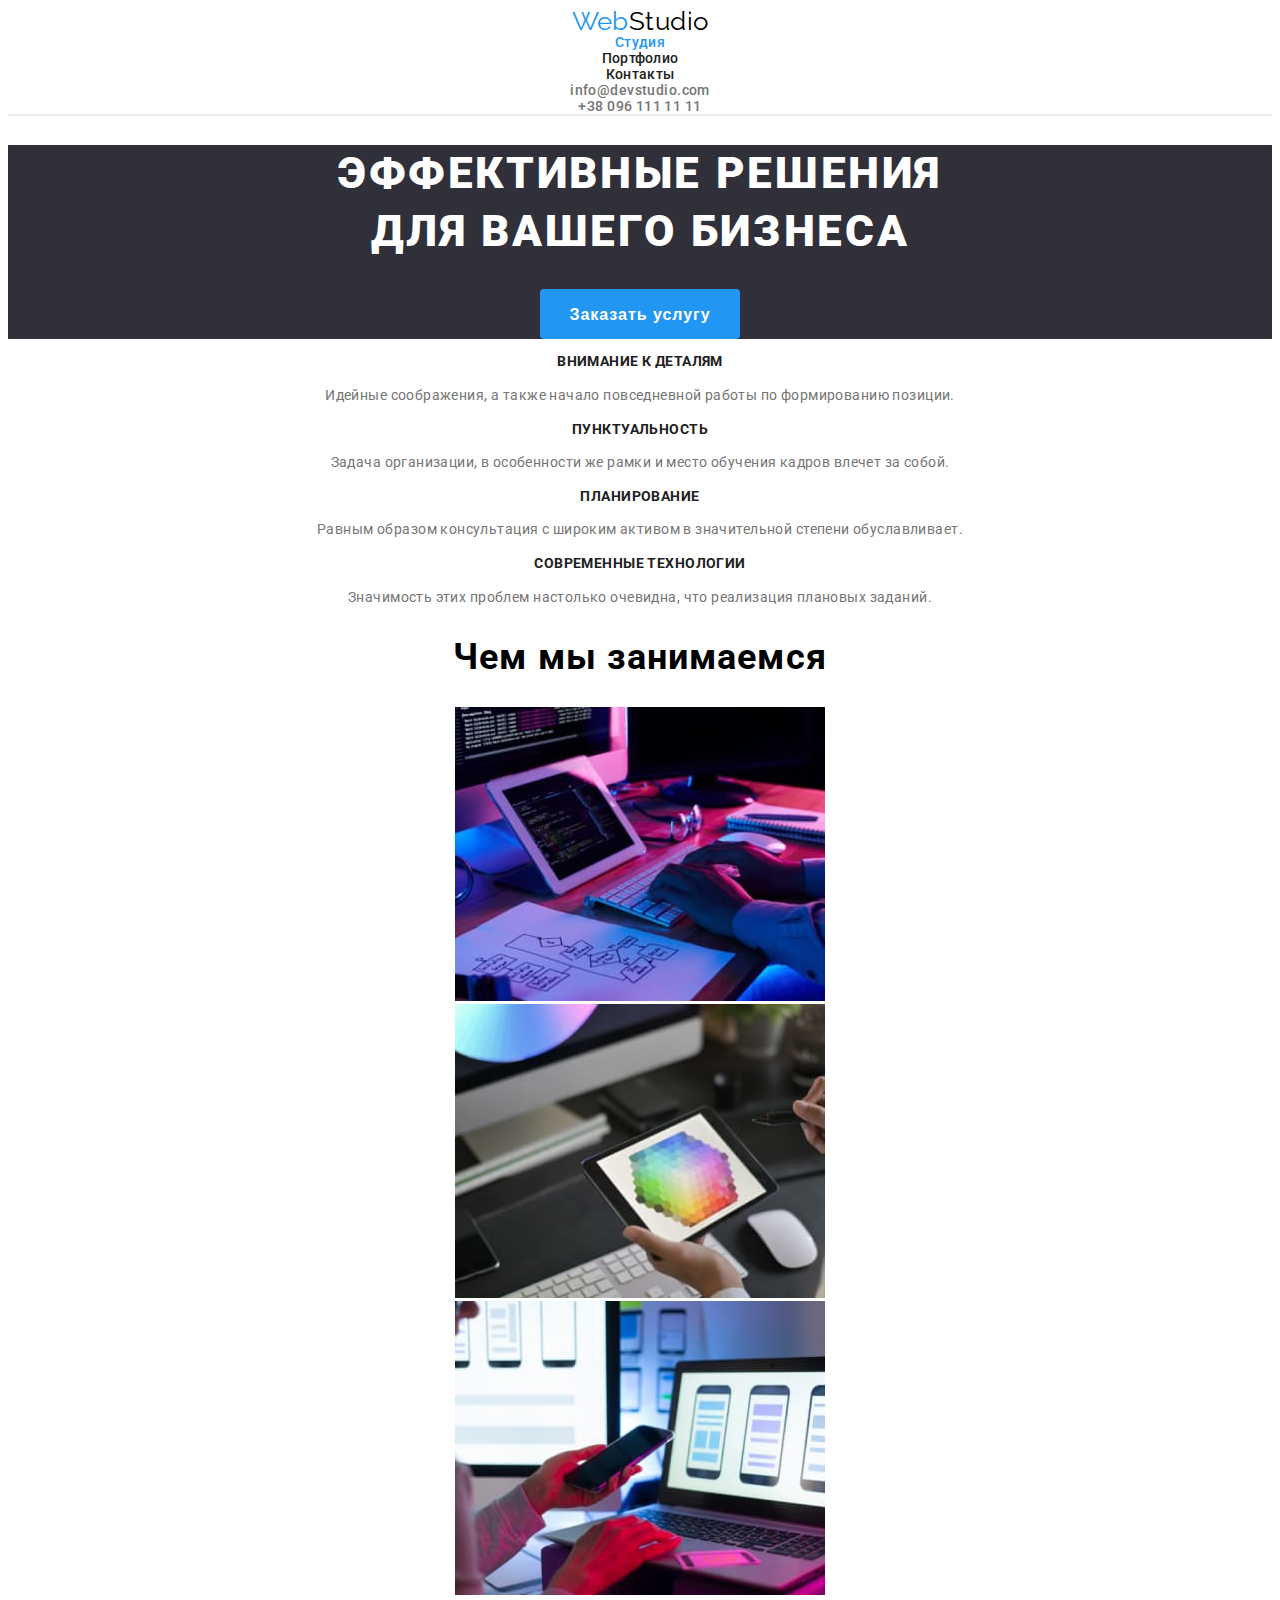
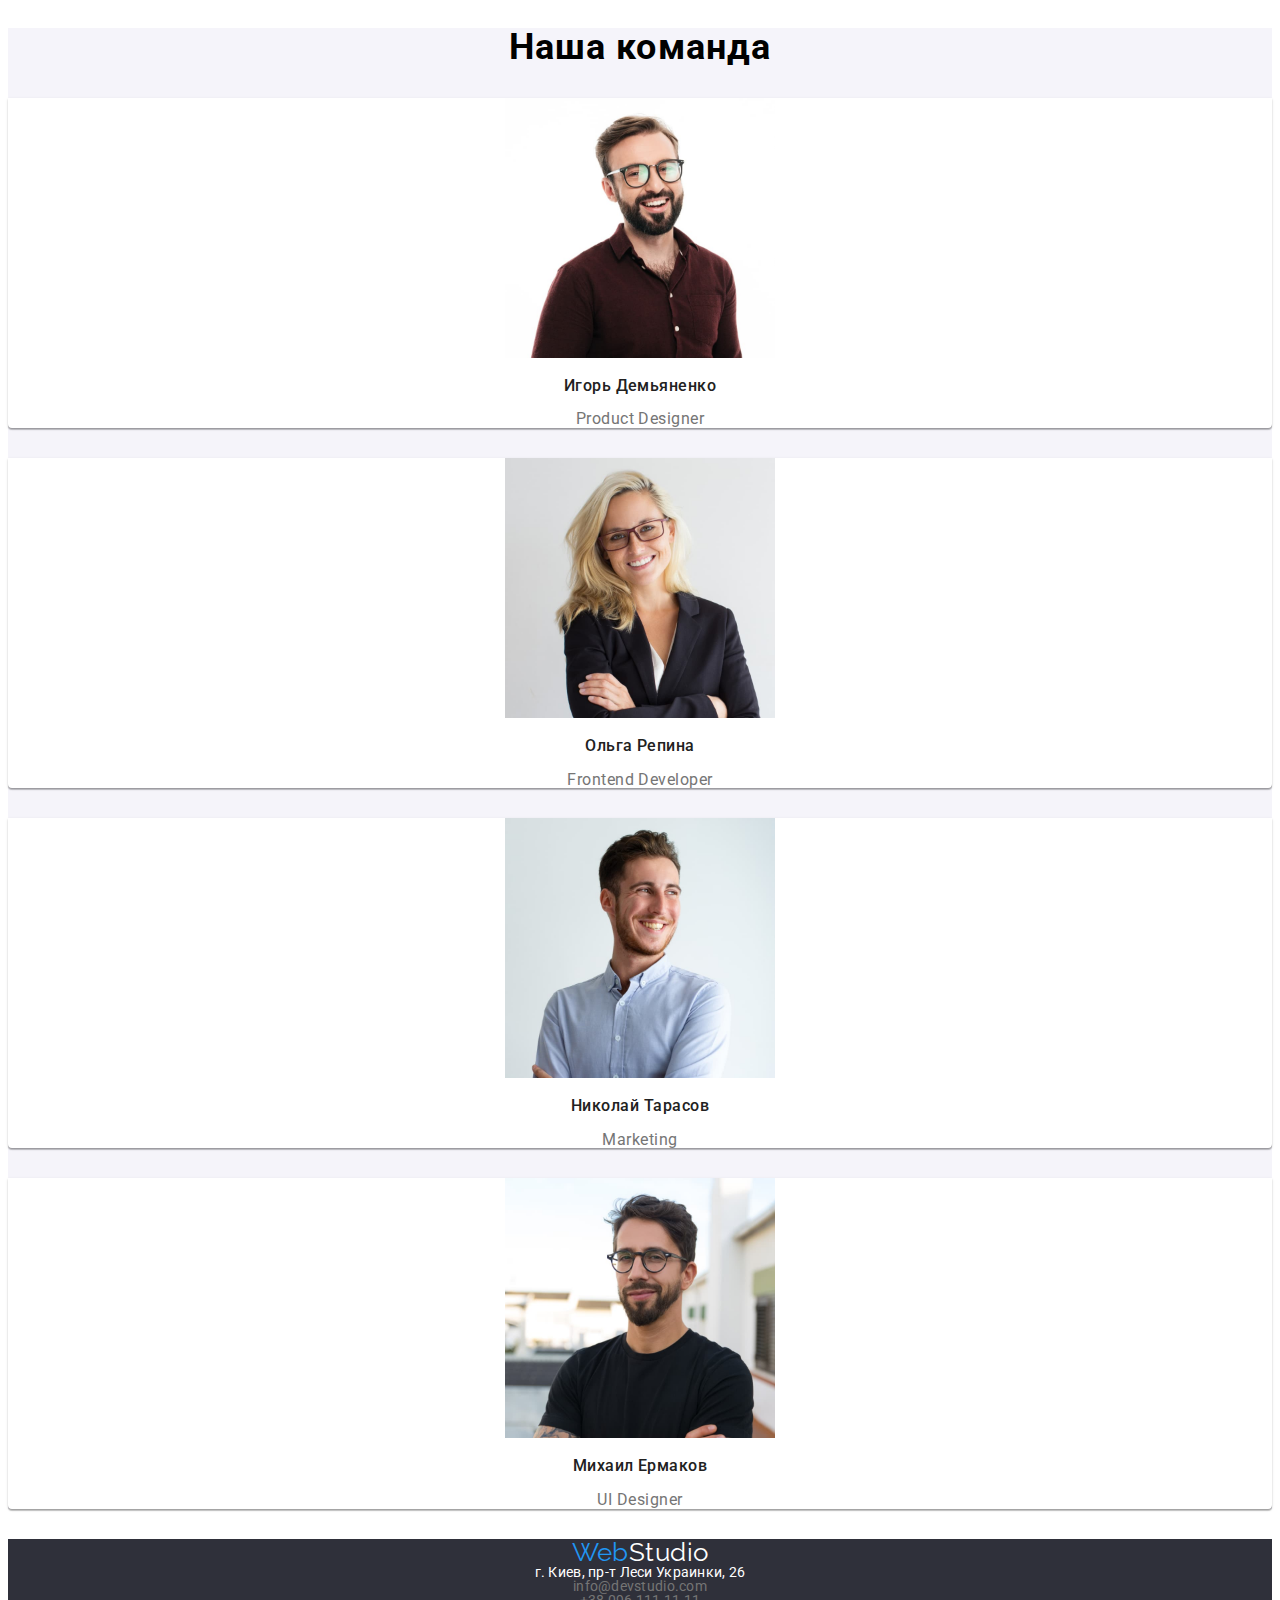
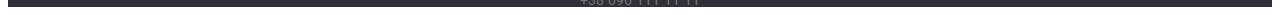
<file: index.html>
<!DOCTYPE html>
<html lang="ru">
  <head>
    <meta charset="UTF-8" />
    <meta http-equiv="X-UA-Compatible" content="IE=edge" />
    <meta name="viewport" content="width=device-width, initial-scale=1.0" />
    <title lang="en">Web Studio</title>
    <link rel="preconnect" href="https://fonts.googleapis.com" />
    <link rel="preconnect" href="https://fonts.gstatic.com" crossorigin />
    <link
      href="https://fonts.googleapis.com/css2?family=Raleway:wght@700&family=Roboto:wght@400;500;700;900&display=swap"
      rel="stylesheet"
    />
    <link rel="stylesheet" href="./styles/styles.css" />
  </head>
  <body>
    <header>
      <a lang="en" href="index.html" class="page-logo"
        ><span>Web</span>Studio</a
      >
      <nav>
        <ul class="navigation">
          <li><a class="current" href="index.html">Студия</a></li>
          <li><a href="portfolio.html">Портфолио</a></li>
          <li><a href="#">Контакты</a></li>
        </ul>
      </nav>
      <ul class="contact">
        <li><a href="mailto:info@devstudio.com">info@devstudio.com</a></li>
        <li><a href="tel:+380961111111">+38 096 111 11 11</a></li>
      </ul>
    </header>
    <main>
      <section class="main container_center">
        <div class="main_information">
          <h1>Эффективные решения <br />для вашего бизнеса<br /></h1>
          <button type="button" class="talk-button">Заказать услугу</button>
        </div>
      </section>
      <section class="features container_center">
        <h2 lang="en" style="display: none">Features</h2>
        <div class="features_information">
          <ul>
            <li>
              <h3>Внимание к деталям</h3>
              <p>
                Идейные соображения, а также начало повседневной работы по
                формированию позиции.
              </p>
            </li>
            <li>
              <h3>Пунктуальность</h3>
              <p>
                Задача организации, в особенности же рамки и место обучения
                кадров влечет за собой.
              </p>
            </li>
            <li>
              <h3>Планирование</h3>
              <p>
                Равным образом консультация с широким активом в значительной
                степени обуславливает.
              </p>
            </li>
            <li>
              <h3>Современные технологии</h3>
              <p>
                Значимость этих проблем настолько очевидна, что реализация
                плановых заданий.
              </p>
            </li>
          </ul>
        </div>
      </section>
      <section class="work container_center">
        <div class="what_we_doing">
          <h2>Чем мы занимаемся</h2>
          <ul>
            <li>
              <img
                src="./img/what_we_doing/img_1.jpg"
                alt="Разработка программного обеспечения"
                width="370"
              />
            </li>
            <li>
              <img
                src="./img/what_we_doing/img_2.jpg"
                alt="Работа с палитрой цветов"
                width="370"
              />
            </li>
            <li>
              <img
                src="./img/what_we_doing/img_3.jpg"
                alt="Тестирование мобильных приложений"
                width="370"
              />
            </li>
          </ul>
        </div>
      </section>
      <section class="team container_center">
        <div class="team_list">
          <h2>Наша команда</h2>
          <ul>
            <li>
              <img
                src="./img/team/team_1.jpg"
                alt="Product Designer"
                width="270"
              />
              <h3>Игорь Демьяненко</h3>
              <p lang="en">Product Designer</p>
            </li>
            <li>
              <img
                src="./img/team/team_2.jpg"
                alt="Frontend Developer"
                width="270"
              />
              <h3>Ольга Репина</h3>
              <p lang="en">Frontend Developer</p>
            </li>
            <li>
              <img src="./img/team/team_3.jpg" alt="Marketing" width="270" />
              <h3>Николай Тарасов</h3>
              <p lang="en">Marketing</p>
            </li>
            <li>
              <img src="./img/team/team_4.jpg" alt="UI Designer" width="270" />
              <h3>Михаил Ермаков</h3>
              <p lang="en">UI Designer</p>
            </li>
          </ul>
        </div>
      </section>
    </main>
    <footer>
      <section>
        <div class="footer_information">
          <a lang="en" href="index.html" class="page-logo"
            ><span>Web</span>Studio</a
          >
          <address>
            <ul class="contact">
              <li>г. Киев, пр-т Леси Украинки, 26</li>
              <li>
                <a href="mailto:info@devstudio.com">info@devstudio.com</a>
              </li>
              <li><a href="tel:+380961111111">+38 096 111 11 11</a></li>
            </ul>
          </address>
        </div>
      </section>
    </footer>
  </body>
</html>
</file>
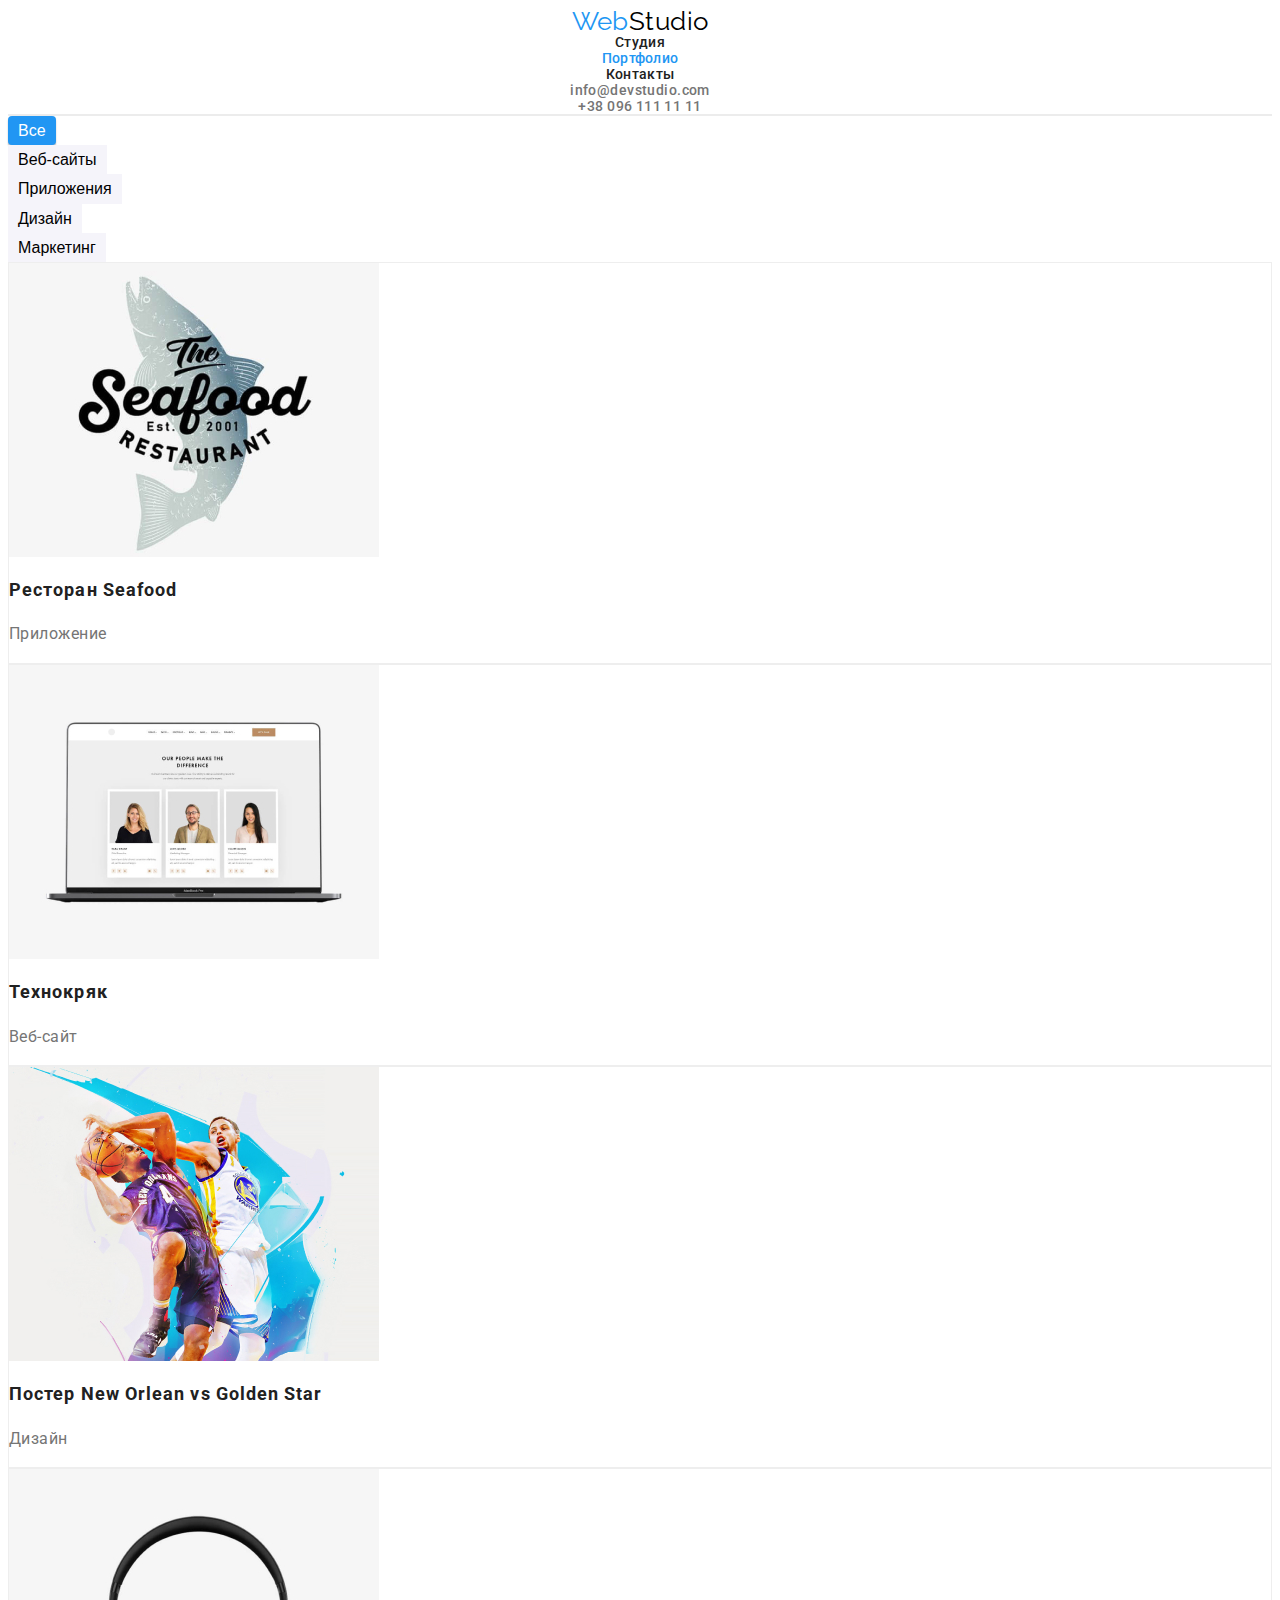
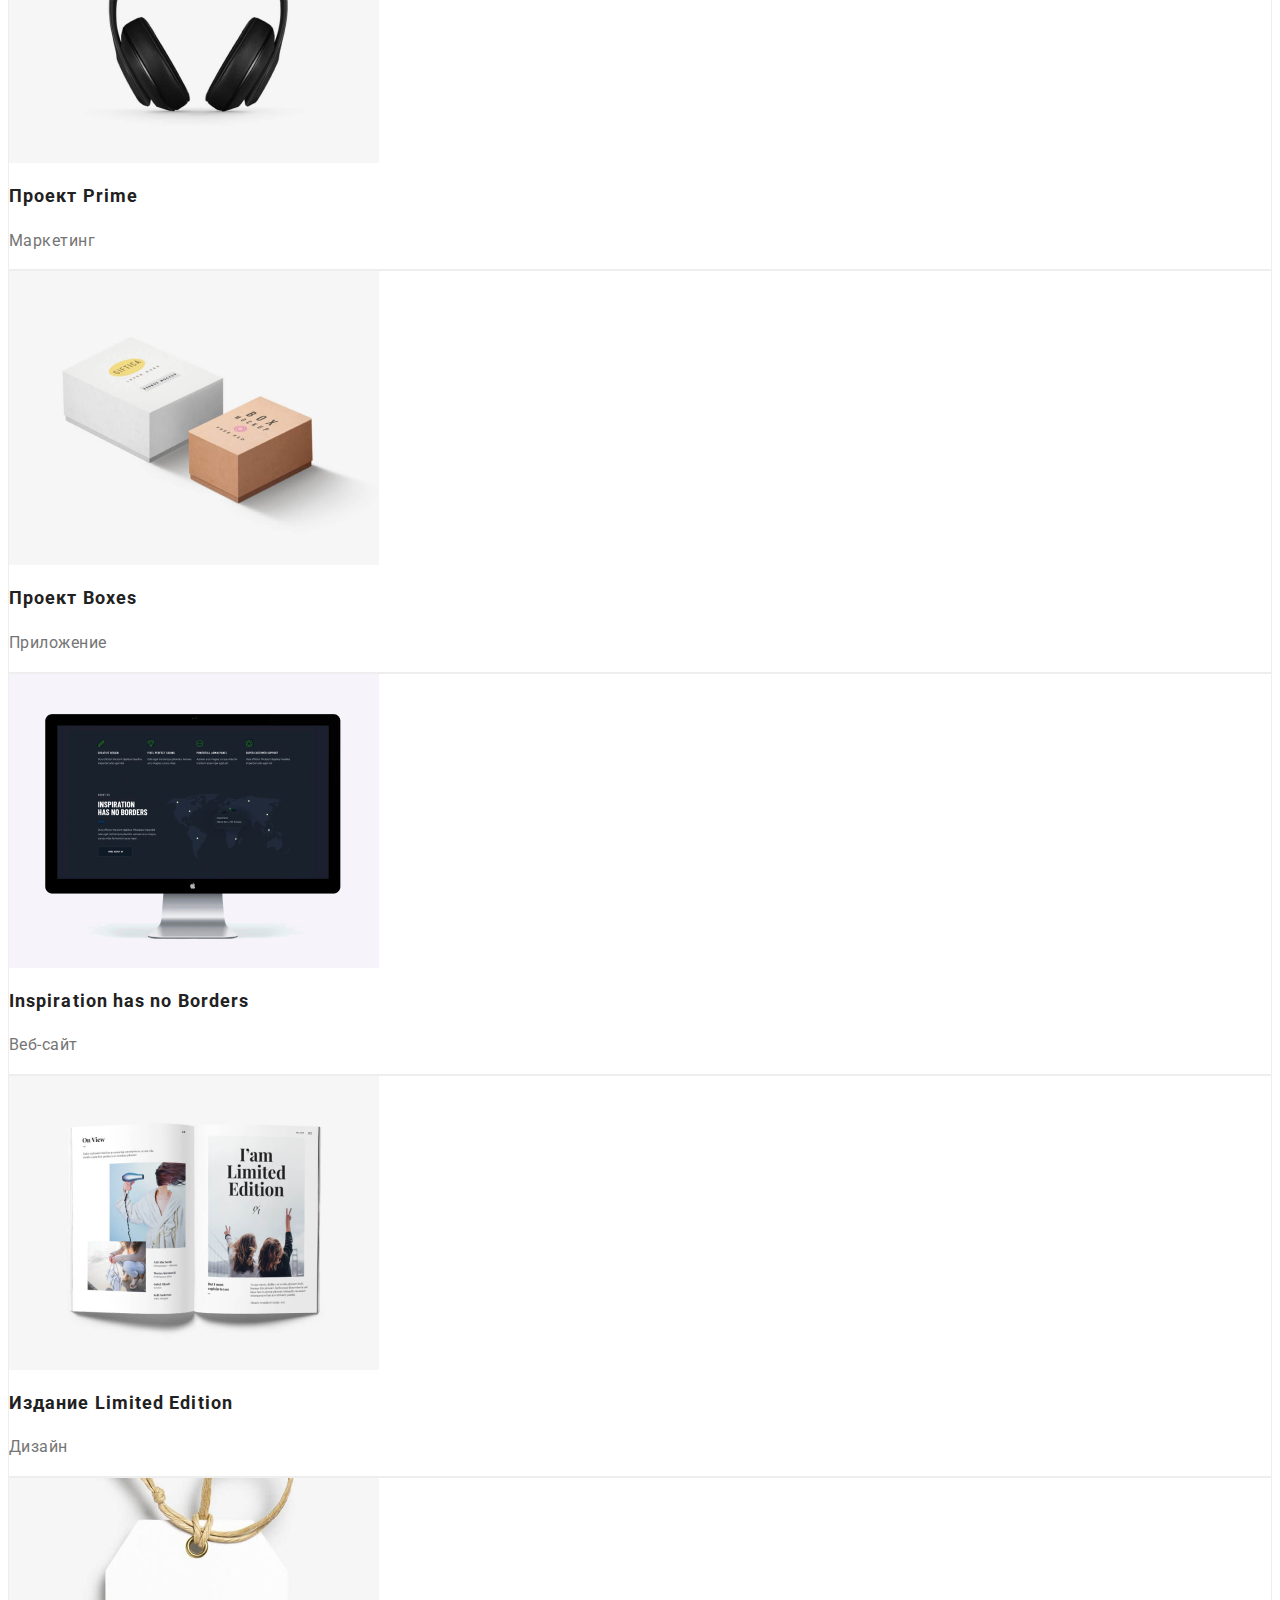
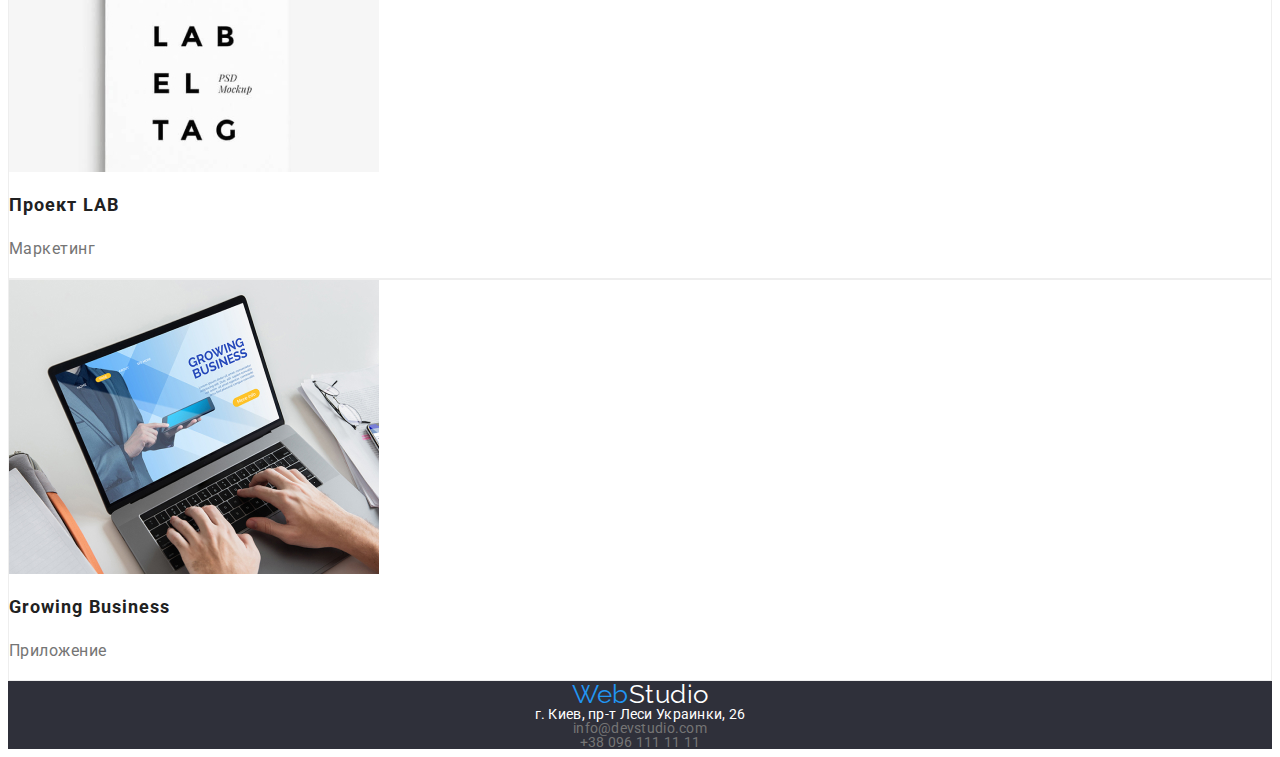
<file: portfolio.html>
<!DOCTYPE html>
<html lang="ru">
  <head>
    <meta charset="UTF-8" />
    <meta http-equiv="X-UA-Compatible" content="IE=edge" />
    <meta name="viewport" content="width=device-width, initial-scale=1.0" />
    <title lang="en">Portfolio</title>
    <link rel="preconnect" href="https://fonts.googleapis.com" />
    <link rel="preconnect" href="https://fonts.gstatic.com" crossorigin />
    <link
      href="https://fonts.googleapis.com/css2?family=Raleway:wght@700&family=Roboto:wght@400;500;700;900&display=swap"
      rel="stylesheet"
    />
    <link rel="stylesheet" href="./styles/styles.css" />
  </head>
  <body>
    <header>
      <a lang="en" href="index.html" class="page-logo"
        ><span>Web</span>Studio</a
      >
      <nav>
        <ul class="navigation">
          <li><a href="index.html">Студия</a></li>
          <li><a class="current" href="portfolio.html">Портфолио</a></li>
          <li><a href="#">Контакты</a></li>
        </ul>
      </nav>
      <ul class="contact">
        <li><a href="mailto:info@devstudio.com">info@devstudio.com</a></li>
        <li><a href="tel:+380961111111">+38 096 111 11 11</a></li>
      </ul>
    </header>
    <main>
      <section class="section_filter_buttons">
        <h1 style="display: none"><span lang="en">Portfolio list</span></h1>
        <ul class="type_selection_filter_group">
          <li>
            <button data-filter="type_all" class="is-checked">Все</button>
          </li>
          <li>
            <button data-filter="type_website">Веб-сайты</button>
          </li>
          <li>
            <button data-filter="type_applications">Приложения</button>
          </li>
          <li>
            <button data-filter="type_design">Дизайн</button>
          </li>
          <li>
            <button data-filter="type_marketing">Маркетинг</button>
          </li>
        </ul>
        <ul>
          <li class="jobs_container type_applications type_all">
            <a href="#"
              ><img
                src="./img/portfolio/img_ap_1.jpg"
                alt="Portfolio Application Seafood"
              />
              <h2>Ресторан <span lang="en">Seafood</span></h2>
              <p>Приложение</p></a
            >
          </li>
          <li class="jobs_container type_website type_all">
            <a href="#"
              ><img
                src="./img/portfolio/img_web_1.jpg"
                alt="Portfolio web-site Techcruck"
              />
              <h2>Технокряк</h2>
              <p>Веб-сайт</p></a
            >
          </li>
          <li class="jobs_container type_design type_all">
            <a href="#"
              ><img
                src="./img/portfolio/img_de_1.jpg"
                alt="Portfolio poster New Orlean vs Golden Star"
              />
              <h2>Постер <span lang="en">New Orlean vs Golden Star</span></h2>
              <p>Дизайн</p></a
            >
          </li>
          <li class="jobs_container type_marketing type_all">
            <a href="#"
              ><img
                src="./img/portfolio/img_mar_1.jpg"
                alt="Portfolio project Prime"
              />
              <h2>Проект <span lang="en">Prime</span></h2>
              <p>Маркетинг</p></a
            >
          </li>
          <li class="jobs_container type_applications type_all">
            <a href="#"
              ><img
                src="./img/portfolio/img_ap_2.jpg"
                alt="Portfolio project Boxes"
              />
              <h2>Проект <span lang="en">Boxes</span></h2>
              <p>Приложение</p></a
            >
          </li>
          <li class="jobs_container type_website type_all">
            <a href="#"
              ><img
                src="./img/portfolio/img_web_2.jpg"
                alt="Portfolio Inspiration has no Borders"
              />
              <h2 lang="en">Inspiration has no Borders</h2>
              <p>Веб-сайт</p></a
            >
          </li>
          <li class="jobs_container type_design type_all">
            <a href="#"
              ><img
                src="./img/portfolio/img_de_2.jpg"
                alt="Portfolio edition Limited Edition"
              />
              <h2>Издание <span lang="en">Limited Edition</span></h2>
              <p>Дизайн</p></a
            >
          </li>
          <li class="jobs_container type_marketing type_all">
            <a href="#"
              ><img
                src="./img/portfolio/img_mar_2.jpg"
                alt="Portfolio project LAB"
              />
              <h2>Проект <span lang="en">LAB</span></h2>
              <p>Маркетинг</p></a
            >
          </li>
          <li class="jobs_container type_applications type_all">
            <a href="#"
              ><img
                src="./img/portfolio/img_ap_3.jpg"
                alt="Portfolio project Growing Business"
              />
              <h2 lang="en">Growing Business</h2>
              <p>Приложение</p></a
            >
          </li>
        </ul>
      </section>
    </main>
    <footer>
      <section>
        <div class="footer_information">
          <a lang="en" href="index.html" class="page-logo"
            ><span>Web</span>Studio</a
          >
          <address>
            <ul class="contact">
              <li>г. Киев, пр-т Леси Украинки, 26</li>
              <li>
                <a href="mailto:info@devstudio.com">info@devstudio.com</a>
              </li>
              <li><a href="tel:+380961111111">+38 096 111 11 11</a></li>
            </ul>
          </address>
        </div>
      </section>
    </footer>
  </body>
</html>
</file>
<file: styles/styles.css>
:root {
    --hover-color: #2196F3;
    --firsttext-color: #212121;
    --secondtext-color: #757575;
    --black:#000;
    --white:#fff;
    --boreder-header: #ececec;
    --background-footer: #2f303a;
    --background-team: #F5F4FA;
    --border-jobs: #EEEEEE;
}

body {
    font-family: "Roboto", sans-serif;
    font-size: 14px;
    letter-spacing: 0.03em;
    color: var(--black);
    background-color: var(--white);
}

ul {
    list-style: none;
    margin: 0px;
    padding: 0;
}

header {
    text-align: center;
    border-bottom: 2px solid var(--boreder-header);
}

header a {
    text-decoration: none;
}

header a:hover, header a:focus {
    text-decoration: none;
}

.page-logo {
    font-family: "Raleway";
    font-size: 26px;
    line-height: 1;
    color: var(--black);
}

.page-logo:hover, .page-logo:focus {
    color: var(--black);
}

.page-logo span {
    color: var(--hover-color);
}

header nav a {
    color: var(--firsttext-color);
    font-weight: 500;
    font-size: 14px;
    line-height: 1;
    letter-spacing: 0.02em;
}

header a:hover, header a:focus,
.active, .current {
    color: var(--hover-color);
}

header .contact li a {
    font-size: 14px;
    line-height: 1;
    font-weight: 500;
    color: var(--secondtext-color);
}

header li a:hover, header li a:focus {
    color: var(--hover-color);
}

/* styles index */

.main {
    text-align: center;
    background: var(--background-footer);
}

.main_information h1 {
    color: var(--white);
    text-transform: uppercase;
    font-weight: 900;
    font-size: 44px;
    line-height: 1.3;
    letter-spacing: 0.06em;
}

.main_information button {
    font-size: 16px;
    font-weight: 700;
    line-height: 1.7;
    letter-spacing: 0.06em;
    color: var(--white);
    height: 50px;
    width: 200px;
    background-color: var(--hover-color);
    border-radius: 4px;
    border-color: transparent;
}

.features {
    text-align: center;
}

.features_information h3 {
    color: var(--firsttext-color);
    font-weight: 700;
    font-size: 14px;
    line-height: 1.2;
    letter-spacing: 0.03em;
    text-transform: uppercase;
}

.features_information p {
    color: var(--secondtext-color);
    font-size: 14px;
    line-height: 1.6;
    letter-spacing: 0.03em;
}

.what_we_doing h2 {
    font-weight: 700;
    font-size: 36px;
    line-height: 1.1;
    text-align: center;
    letter-spacing: 0.03em;
}

.what_we_doing li {
    text-align: center;
}

.team {
    text-align: center;
    background: var(--background-team);
}

.team_list h2 {
    font-weight: 700;
    font-size: 36px;
    line-height: 1.1;
    text-align: center;
    letter-spacing: 0.03em;
}

.team_list li {
    background: var(--white);
    box-shadow: 0px 1px 3px rgba(0, 0, 0, 0.12),
        0px 1px 1px rgba(0, 0, 0, 0.14),
        0px 2px 1px rgba(0, 0, 0, 0.2);
    border-radius: 0px 0px 4px 4px;
}

.team_list h3 {
    font-size: 16px;
    font-weight: 500;
    line-height: 1.1;
    text-align: center;
    letter-spacing: 0.03em;
    color: var(--firsttext-color);
}

.team_list p {
    font-size: 16px;
    line-height: 1.1;
    text-align: center;
    letter-spacing: 0.03em;
    color: var(--secondtext-color);
    margin: 10px 0 30px 0
}

/* styles portfolio */

.type_selection_filter_group button {
    text-decoration: none;
    background: var(--background-team);
    border: 4px solid transparent;
    font-size: 16px;
    font-weight: 500;
    line-height: 1.2;
    cursor: pointer;
}

.type_selection_filter_group button:hover, .type_selection_filter_group button:focus,
.type_selection_filter_group .is-checked {
    background: var(--hover-color);
    box-shadow: 0px 3px 1px rgba(0, 0, 0, 0.1),
        0px 1px 2px rgba(0, 0, 0, 0.08),
        0px 2px 2px rgba(0, 0, 0, 0.12);
    border-radius: 4px;
    color: var(--white);
}

.list_container {
    overflow: hidden;
    transition-property: height, width;
    transition-duration: 0.8s;
}

.jobs_container {
    border: 1px solid var(--border-jobs);
    box-sizing: border-box;
}

.jobs_container a {
    text-decoration: none;
}

.jobs_container a:hover {
    text-decoration: none;
}

.jobs_container img {
    width: 370px;
}

.jobs_container h2 {
    font-size: 18px;
    line-height: 1.7;
    letter-spacing: 0.06em;
    color: var(--firsttext-color);
}

.jobs_container p {
    font-size: 16px;
    line-height: 1.6;
    letter-spacing: 0.03em;
    color: var(--secondtext-color);
}

footer {
    text-align: center;
    background: var(--background-footer);
    box-sizing: border-box;
}

footer a {
    text-decoration: none;
}

footer .page-logo {
    color: var(--white);
}

footer .page-logo:hover, footer .page-logo:focus {
    color: var(--white);
}

footer address {
    color: var(--white);
    font-size: 14px;
    line-height: 1;
    letter-spacing: 0.02em;
    font-style: normal;
}

footer li a {
    font-size: 14px;
    color: var(--secondtext-color);
}

footer li a:hover, footer li a:focus {
    color: var(--hover-color);
}
</file>
